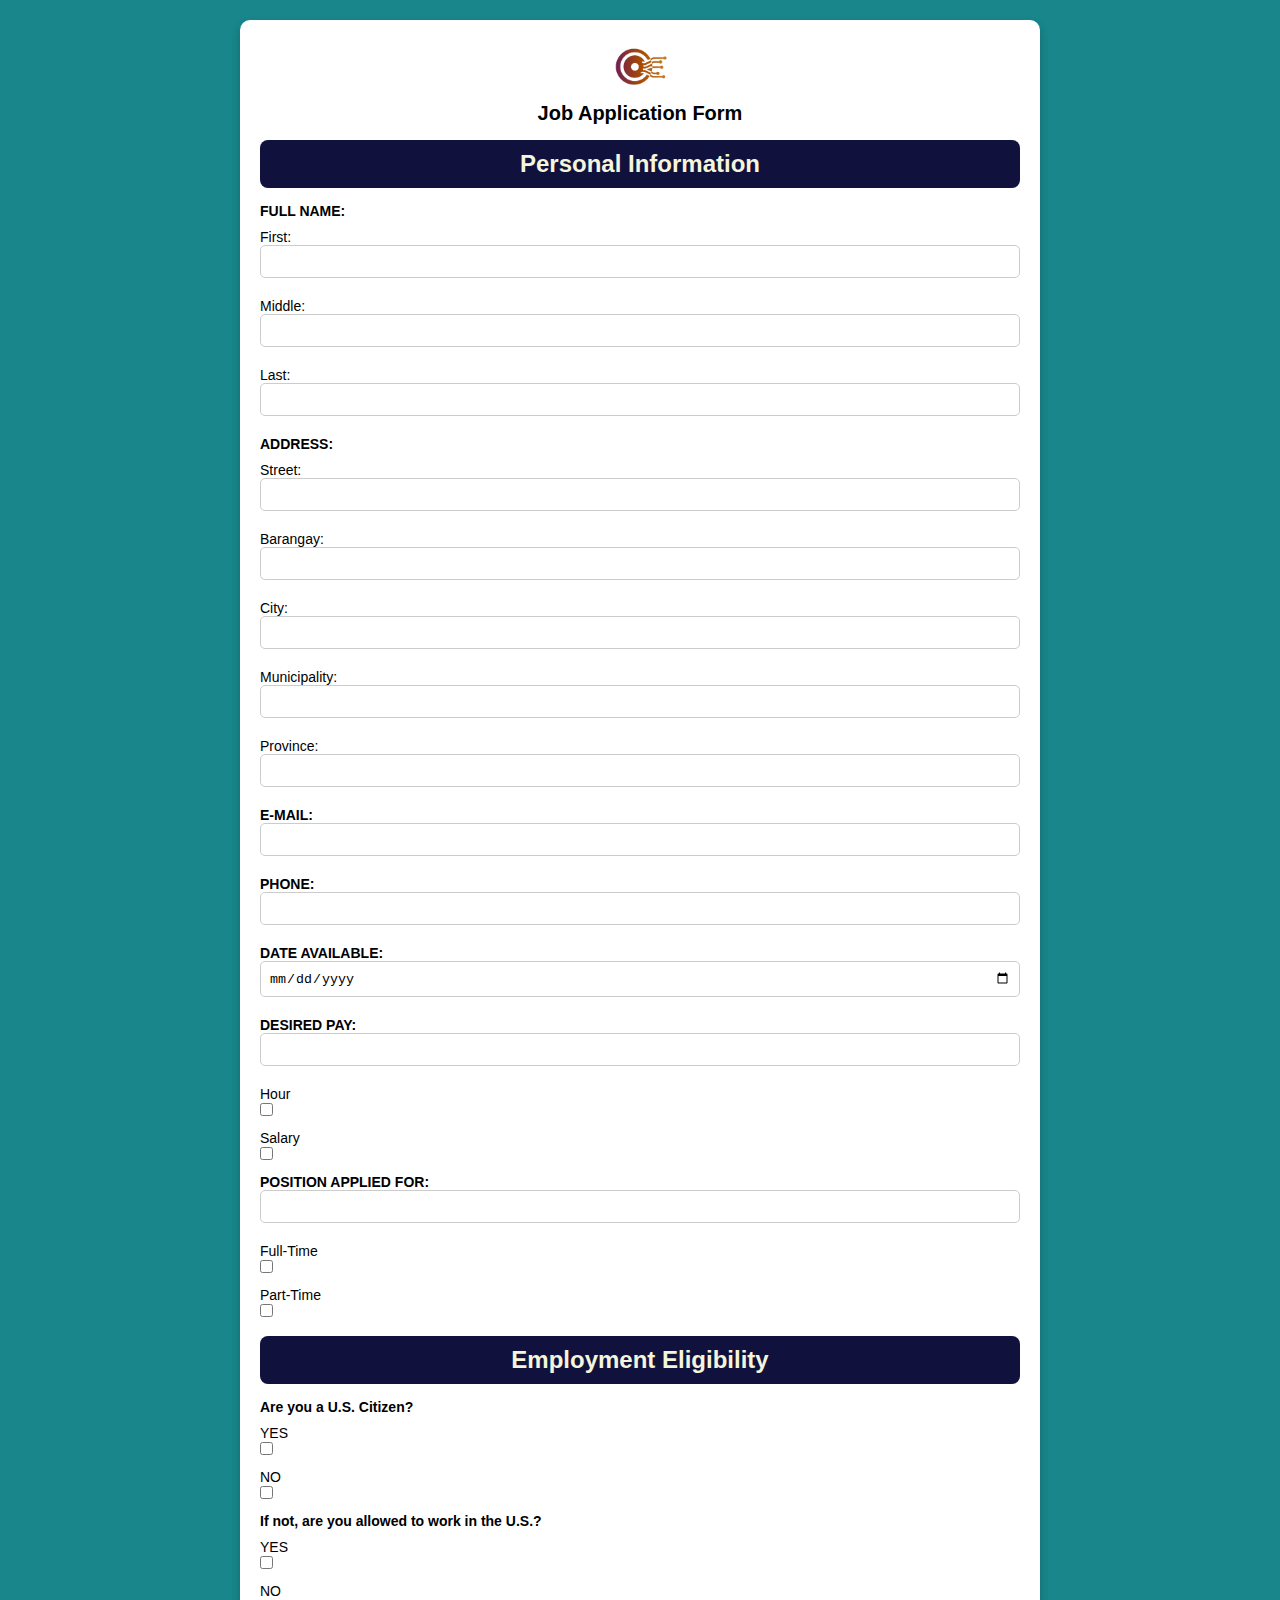
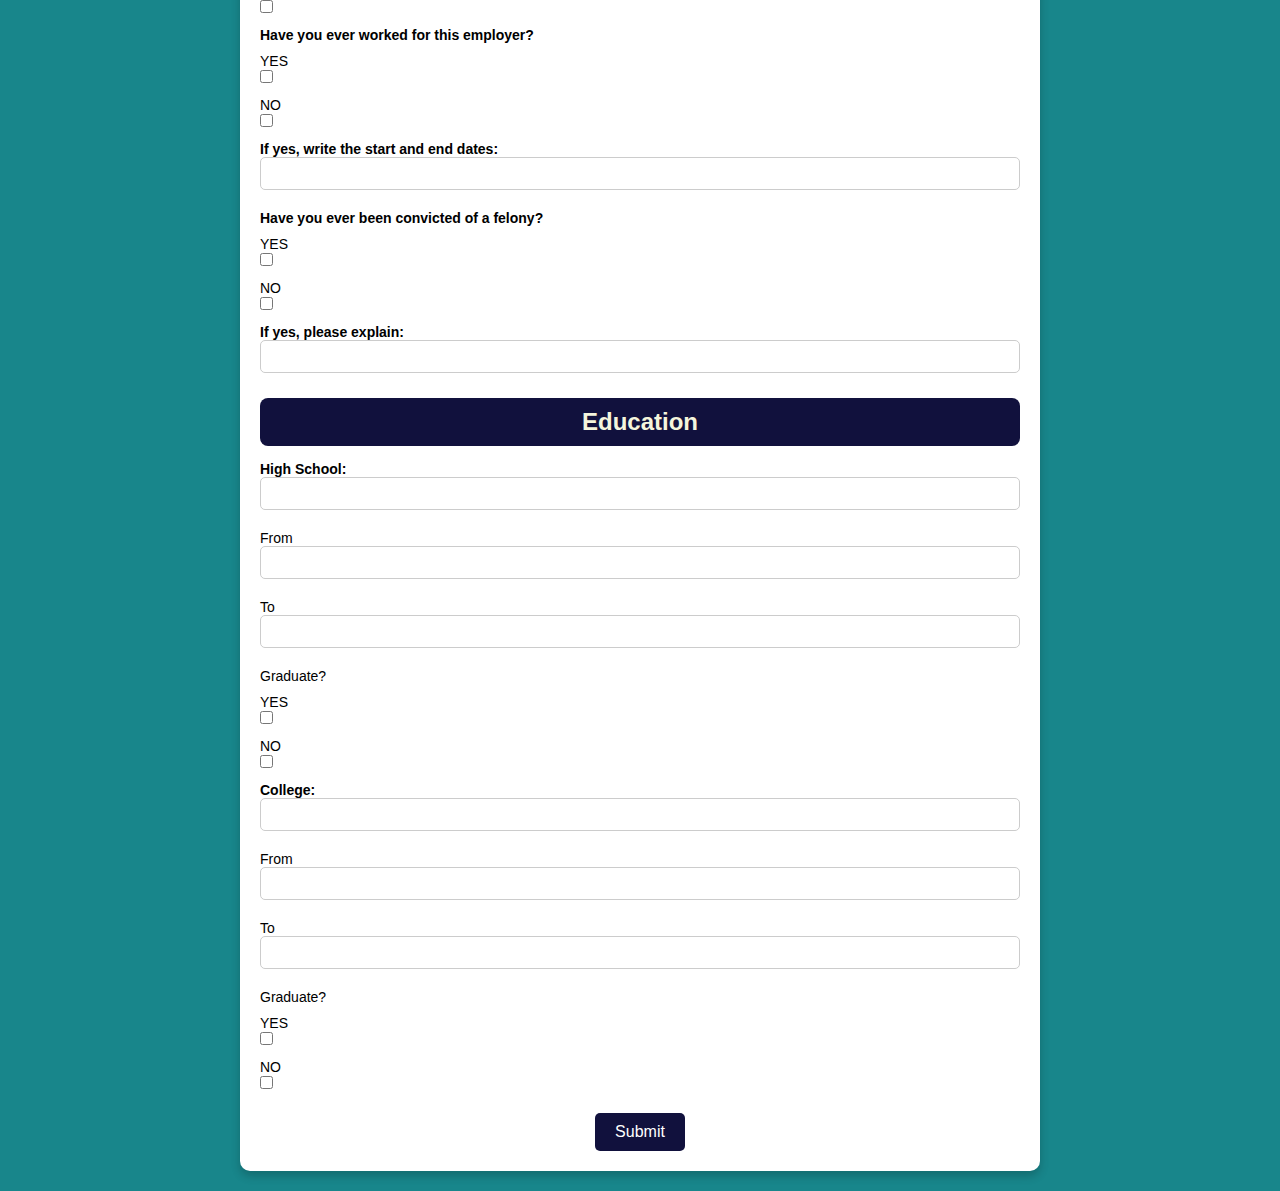
<file: index.html>
<!DOCTYPE html>
<html lang="en">
<head>
    <meta charset="UTF-8">
    <meta name="viewport" content="width=device-width, initial-scale=1.0">
    <link rel="stylesheet" href="style.css">
    <title>Document</title>
</head>
<body>
    <form id="myForm">
            <fieldset>
            <img src="assets/technology-logo-simple-tech-design-creative-abstract-circle-modern-icon-for-construction-technology-or-logo-template-for-digital-communication-concept-free-vector-removebg-preview.png" alt="">
            <h1>Job Application Form</h1> 

            <section><h2>Personal Information</h2></section>

            <h3>FULL NAME:</h3>
            <label for="first-name">First:</label>
            <input type="text" id="first-name">
            <label for="Middle-name">Middle:</label>
            <input type="text" id="Middle-name">
            <label for="Last-name">Last:</label>
            <input type="text" id="Last-name">

            <h3>ADDRESS:</h3>
            <label for="Street">Street:</label>
            <input type="text" id="Street">
            <label for="Brgy">Barangay:</label>
            <input type="text" id="Brgy">
            <label for="City">City:</label>
            <input type="text" id="City">
            <label for="Municipality">Municipality:</label>
            <input type="text" id="Municipality">
            <label for="Province">Province:</label>
            <input type="text" id="Province">

            <h3>E-MAIL:</h3>
            <input type="text" id="Email">

            <h3>PHONE:</h3>
            <input type="text" id="Phone">

            <h3>DATE AVAILABLE:</h3>
            <input type="date" id="DateAvailable">

            <h3>DESIRED PAY:</h3>
            <input type="text" id="Pay">
            <div class="checkbox-group">
                <label for="Hour">Hour</label>
                <input type="checkbox" id="Hour">
                <label for="Salary">Salary</label>
                <input type="checkbox" id="Salary">
            </div>

            <h3>POSITION APPLIED FOR:</h3>
            <input type="text" id="Position" style="width: 100%;">
            <div class="checkbox-group">
                <label for="Full-Time">Full-Time</label>
                <input type="checkbox" id="Full-Time">
                <label for="Part-Time">Part-Time</label>
                <input type="checkbox" id="Part-Time">
            </div>

            <section><h2>Employment Eligibility</h2></section>

            <h3>Are you a U.S. Citizen?</h3>
            <label for="CitizenYes">YES</label>
            <input type="checkbox" id="CitizenYes">
            <label for="CitizenNo">NO</label>
            <input type="checkbox" id="CitizenNo">

            <h3>If not, are you allowed to work in the U.S.?</h3>
            <label for="WorkYes">YES</label>
            <input type="checkbox" id="WorkYes">
            <label for="WorkNo">NO</label>
            <input type="checkbox" id="WorkNo">

            <h3>Have you ever worked for this employer?</h3>
            <label for="WorkedYes">YES</label>
            <input type="checkbox" id="WorkedYes">
            <label for="WorkedNo">NO</label>
            <input type="checkbox" id="WorkedNo">

            <h3>If yes, write the start and end dates:</h3>
            <input type="text" id="WorkDates">

            <h3>Have you ever been convicted of a felony?</h3>
            <label for="FelonyYes">YES</label>
            <input type="checkbox" id="FelonyYes">
            <label for="FelonyNo">NO</label>
            <input type="checkbox" id="FelonyNo">

            <h3>If yes, please explain:</h3>
            <input type="text" id="FelonyExplanation">

            <section><h2>Education</h2></section>

            <h3>High School:</h3>
            <input type="text" id="HighSchool">
            <label for="HSFrom">From</label>
            <input type="text" id="HSFrom">
            <label for="HSTo">To</label>
            <input type="text" id="HSTo">
            <label>Graduate?</label>
            <label for="HSGradYes">YES</label>
            <input type="checkbox" id="HSGradYes">
            <label for="HSGradNo">NO</label>
            <input type="checkbox" id="HSGradNo">

            <h3>College:</h3>
            <input type="text" id="College">
            <label for="CollegeFrom">From</label>
            <input type="text" id="CollegeFrom">
            <label for="CollegeTo">To</label>
            <input type="text" id="CollegeTo">
            <label>Graduate?</label>
            <label for="CollegeGradYes">YES</label>
            <input type="checkbox" id="CollegeGradYes">
            <label for="CollegeGradNo">NO</label>
            <input type="checkbox" id="CollegeGradNo">

            <button type="submit">Submit</button>
        </fieldset>
    </form>
</body>
</html>
</html>
</file>
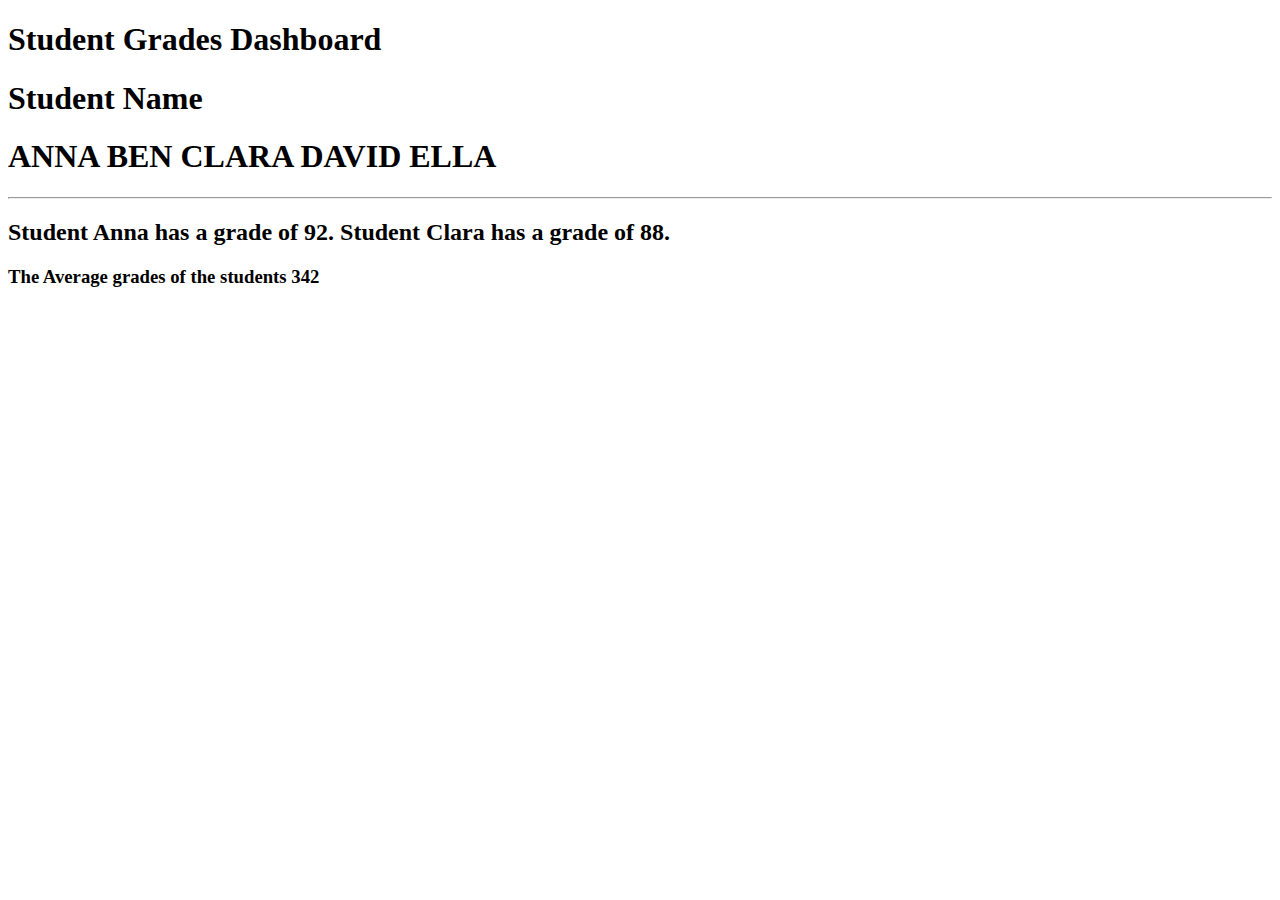
<file: 01-student-grades-dashboard/index.html>
<!DOCTYPE html>
<html lang="en">
<head>
  <meta charset="UTF-8" />
  <title>Student Grades Dashboard</title>
</head>
<body>
  <h1>Student Grades Dashboard</h1>
  <h1>Student Name</h1>
  <h1 id="student-name"></h1>
  <hr>
  <h2 id="student_GradeFilter"></h2>
  <h3 id="student_Avg"></h3>
  <script src="script.js"></script>
</body>
</html>
</file>
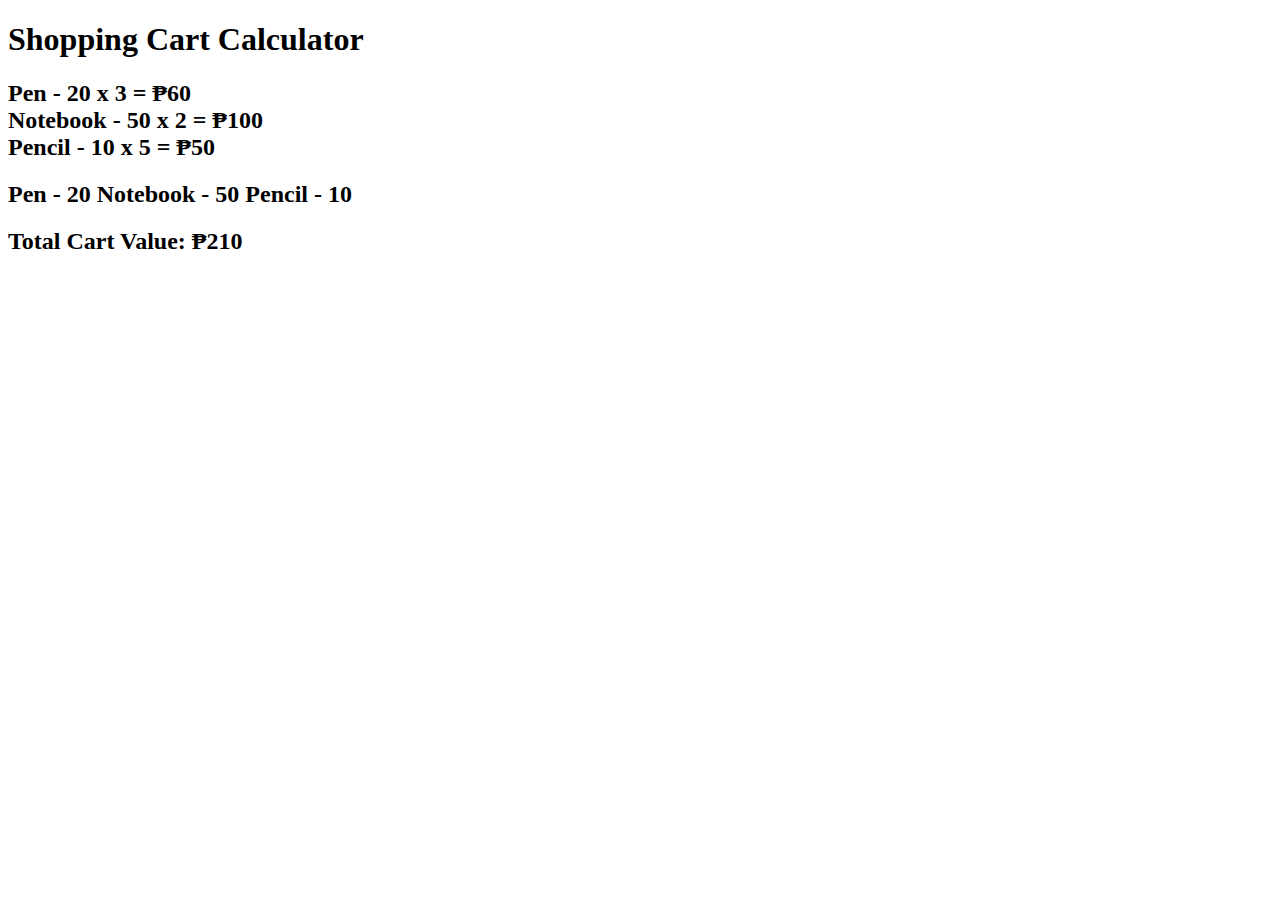
<file: 02-shopping-cart/index.html>
<!DOCTYPE html>
<html lang="en">
<head>
  <meta charset="UTF-8" />
  <title>Shopping Cart</title>
</head>
<body>
  <h1>Shopping Cart Calculator</h1>
  <h2 id="total_price"></h2>
  <h2 id="cart_description"></h2>
  <h2 id="total_cart_value"></h2>
  <script src="script.js"></script>
</body>
</html>
</file>
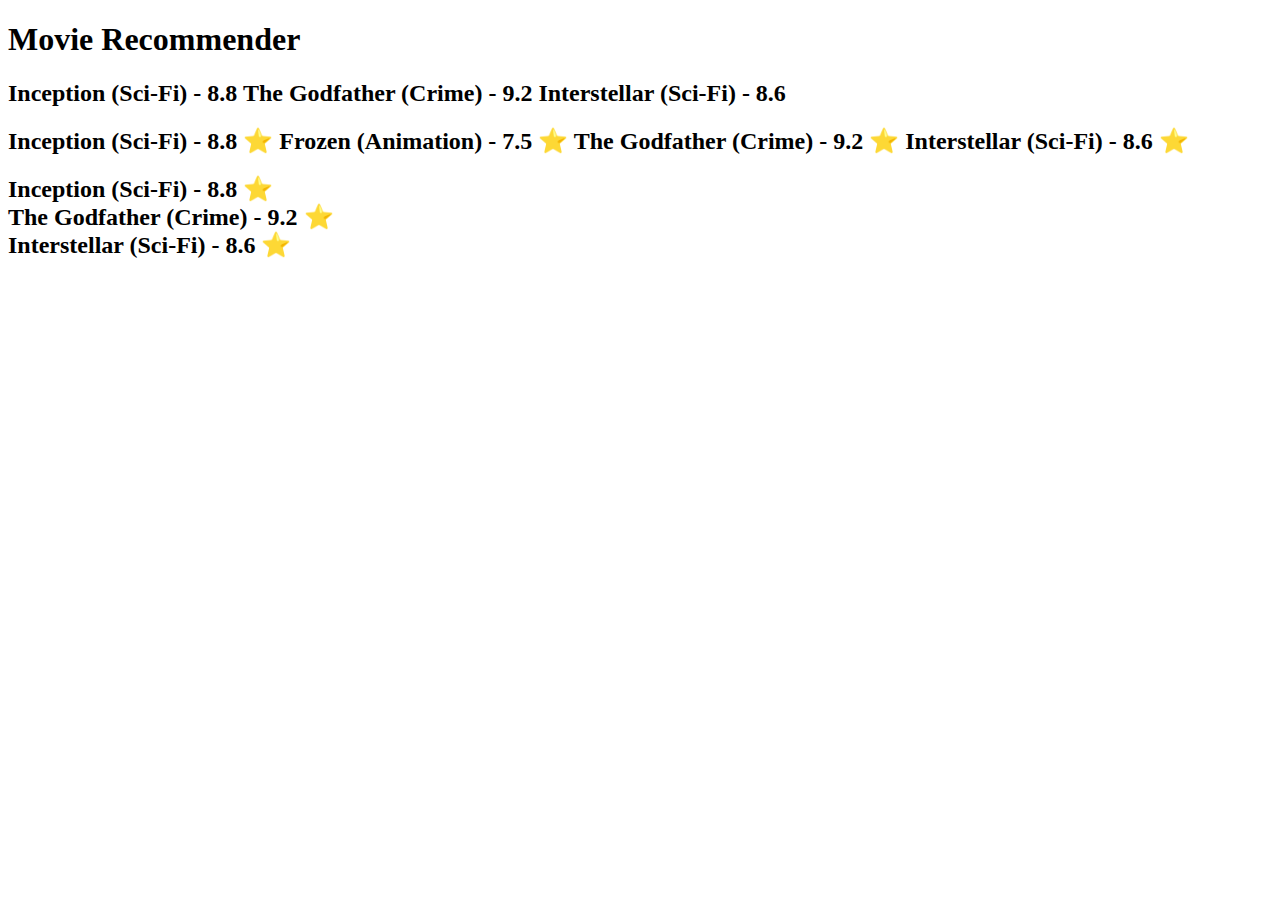
<file: 03-movie-recommender/index.html>
<!DOCTYPE html>
<html lang="en">
<head>
  <meta charset="UTF-8" />
  <title>Movie Recommender</title>
</head>
<body>
  <h1>Movie Recommender</h1>
   <h2 id="top_movie"></h2>
  <h2 id="format_movie"></h2>
  <h2 id="recommend_movie"></h2>
  <script src="script.js"></script>
</body>
</html>
</file>
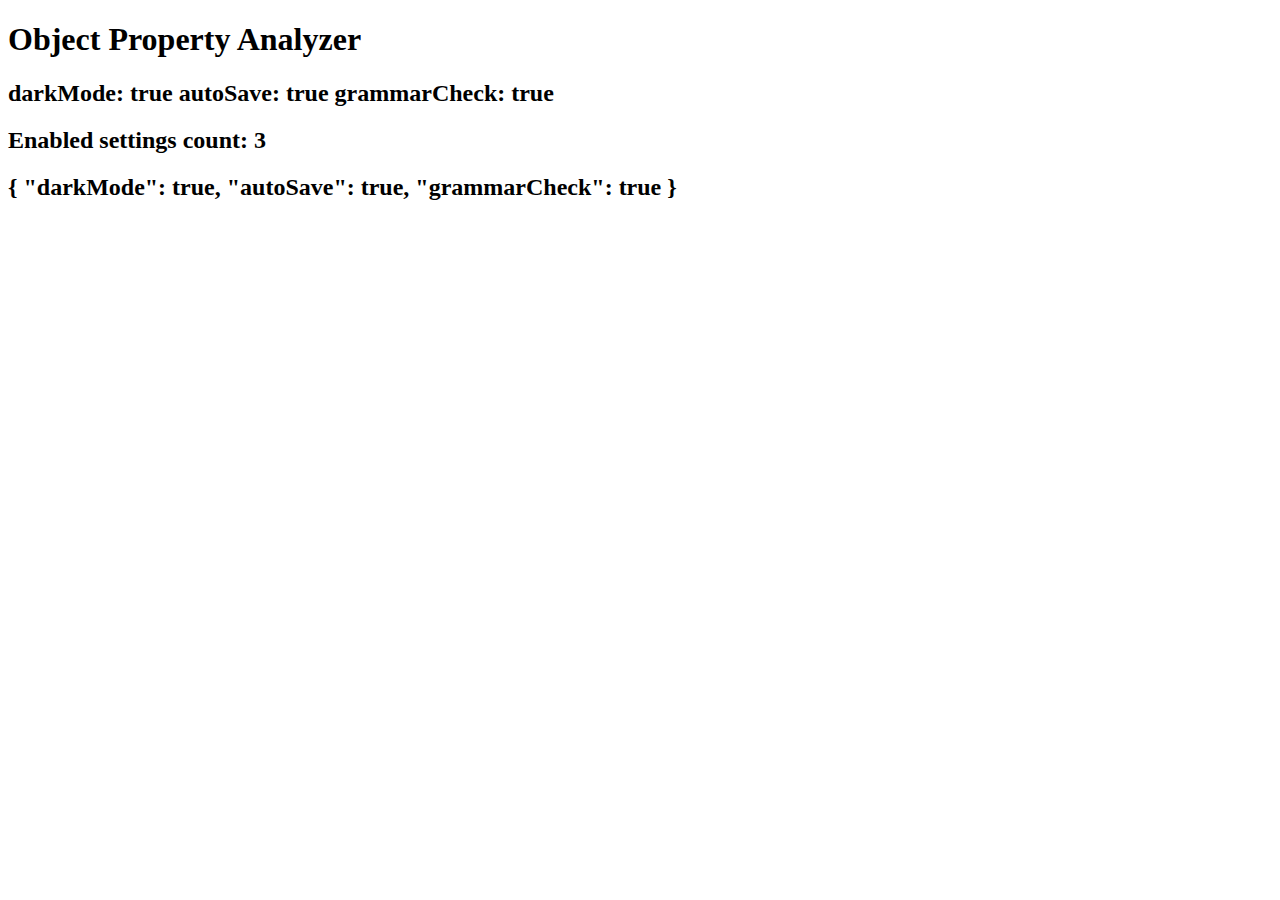
<file: 04-object-analyzer/index.html>
<!DOCTYPE html>
<html lang="en">
<head>
  <meta charset="UTF-8" />
  <title>Object Analyzer</title>
</head>
<body>
  <h1>Object Property Analyzer</h1>
  <h2 id="enabled_list"></h2>
  <h2 id="true_count"></h2>
  <h2 id="filtered_object"></h2>
  <script src="script.js"></script>
</body>
</html>
</file>
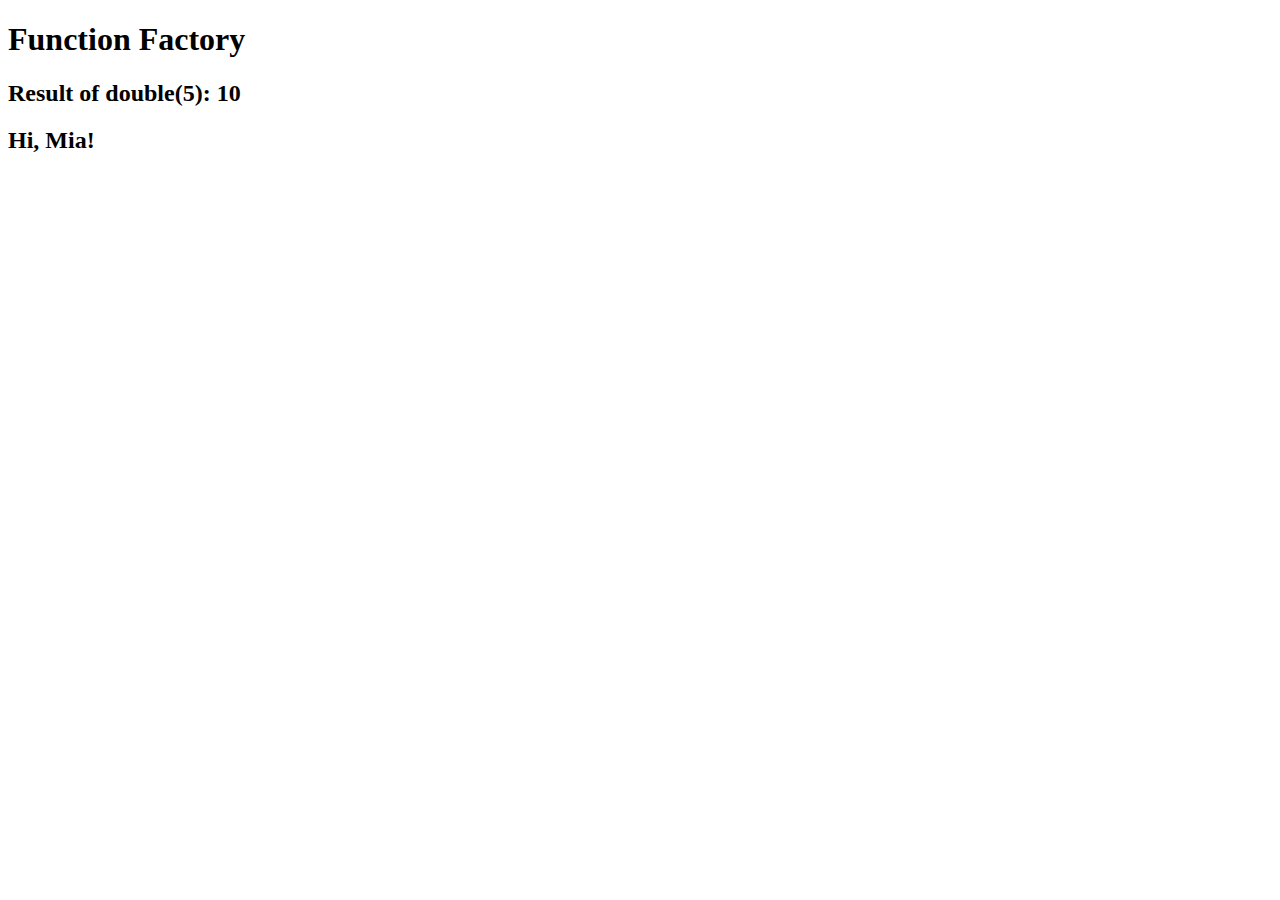
<file: 05-function-factory/index.html>
<!DOCTYPE html>
<html lang="en">
<head>
  <meta charset="UTF-8" />
  <title>Function Factory</title>
</head>
<body>
  <h1>Function Factory</h1>
  <h2 id="multiplier_result"></h2>
  <h2 id="greeter_result"></h2>
  <script src="script.js"></script>
</body>
</html>
</file>
<file: style.css>
* {
    margin: 0;
    padding: 0;
    box-sizing: border-box;
}
body {
            background-color: rgb(24, 134, 139);
            min-height: 100vh;
            display: flex;
            justify-content: center;
            align-items: center;
            padding: 20px;
            font-family: Arial, sans-serif;
        }
        form {
            width: 100%;
            max-width: 800px;
            padding: 20px;
            background-color: white;
            border-radius: 10px;
            box-shadow: 0 5px 10px rgba(0, 0, 0, 0.2);
        }

        fieldset {
            border: none;
        }

        section {
            background-color: rgb(17, 17, 61);
            color: beige;
            text-align: center;
            padding: 10px;
            border-radius: 8px;
            margin: 15px 0;
        }

        h1 {
            text-align: center;
            margin: 10px 0;
            font-size: 20px;
        }

        h3, label {
            margin-top: 10px;
            display: block;
            font-size: 14px;
        }

        input[type="text"],
        input[type="date"],
        input[type="email"] {
            width: 100%;
            padding: 8px;
            margin-bottom: 10px;
            border: 1px solid #ccc;
            border-radius: 5px;
        }

        input[type="checkbox"] {
            margin-right: 5px;
        }

        img {
            display: block;
            margin: 0 auto 10px;
            width: 60px;
        }
         button[type="submit"] {
            background-color: rgb(17, 17, 61);
            color: white;
            border: none;
            padding: 10px 20px;
            border-radius: 5px;
            cursor: pointer;
            display: block;
            margin: 20px auto 0;
            font-size: 16px;
            transition: background-color 0.3s ease;
        }
         button[type="submit"]:hover {
            background-color: rgb(34, 34, 100);
        }

         @media screen and (max-width: 768px) {
            form {
                padding: 20px;
            }
        }

        @media screen and (max-width: 480px) {
            form {
                padding: 15px;
            }

            h1 {
                font-size: 20px;
            }

            h3, label {
                font-size: 14px;
            }

            input[type="text"],
            input[type="date"],
            input[type="email"] {
                font-size: 14px;
            }
        }
</file>
